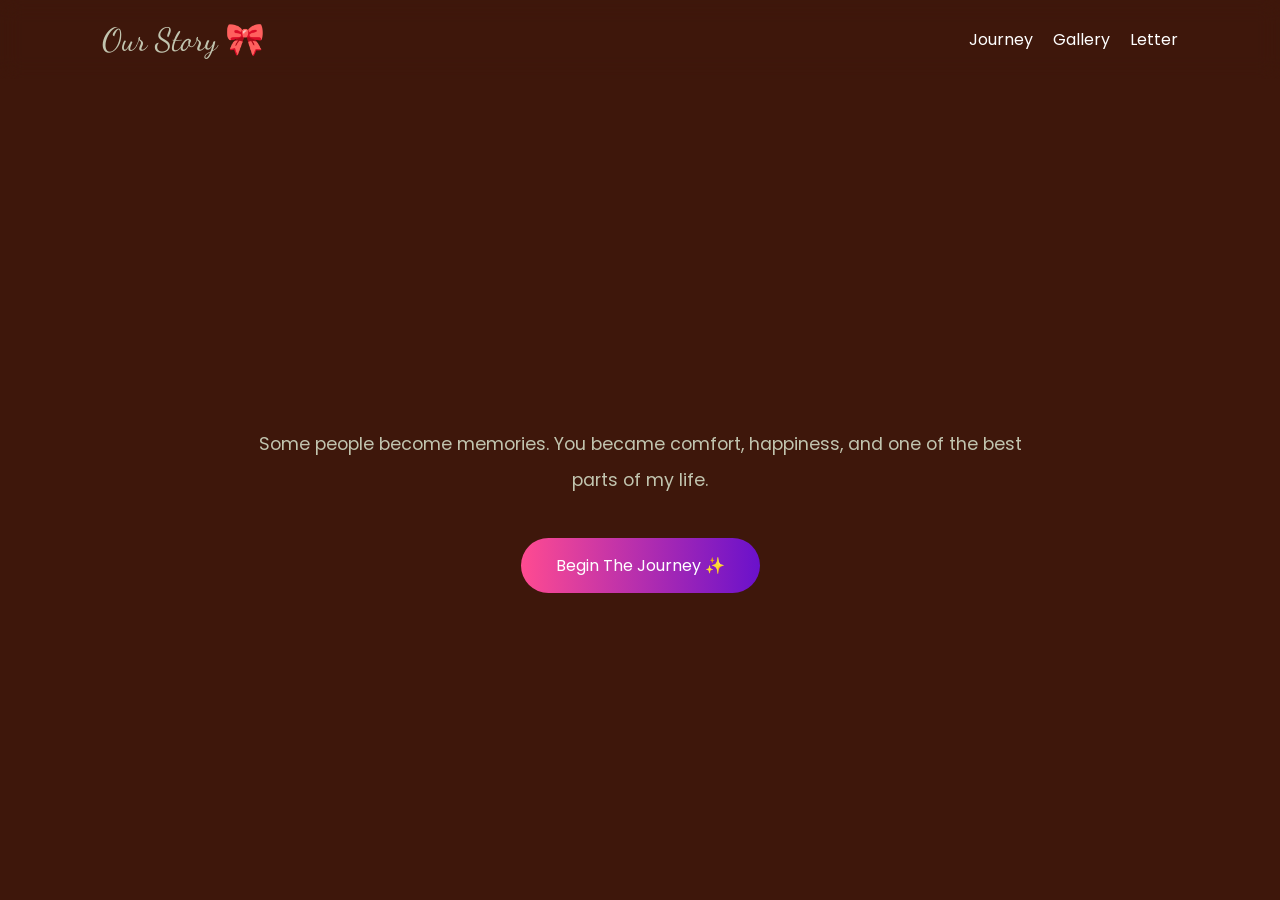
<file: bs/index.html>
<!DOCTYPE html>
<html lang="en">

<head>

    <meta charset="UTF-8">
    <meta name="viewport" content="width=device-width, initial-scale=1.0">

    <title>Happy Birthday ❤️</title>

    <link rel="stylesheet" href="style.css">

    <link href="https://fonts.googleapis.com/css2?family=Poppins:wght@300;400;600&family=Dancing+Script:wght@700&display=swap" rel="stylesheet">

</head>

<body>

    <!-- BACKGROUND VIDEO -->

    <video autoplay muted loop class="bg-video">

        <source src="assets/bg.mp4" type="video/mp4">

    </video>

    <!-- DARK OVERLAY -->

    <div class="overlay"></div>

    <!-- FLOATING HEARTS -->

    <div class="hearts"></div>

    <!-- NAVBAR -->

    <nav class="navbar">

        <div class="logo">
            Our Story 🎀
        </div>

        <div class="nav-links">

            <a href="timeline.html">Journey</a>

            <a href="gallery.html">Gallery</a>

            <a href="letter.html">Letter</a>

        </div>

    </nav>

    <!-- HERO SECTION -->

    <section class="hero">

        <div class="hero-content">

            <h1 class="typing-text"></h1>

            <p>

                Some people become memories.

                You became comfort, happiness, and one of the best parts of my life.

            </p>

            <a href="timeline.html" class="next-btn">

                Begin The Journey ✨

            </a>

        </div>

    </section>

    <script src="script.js"></script>

</body>

</html>
</file>
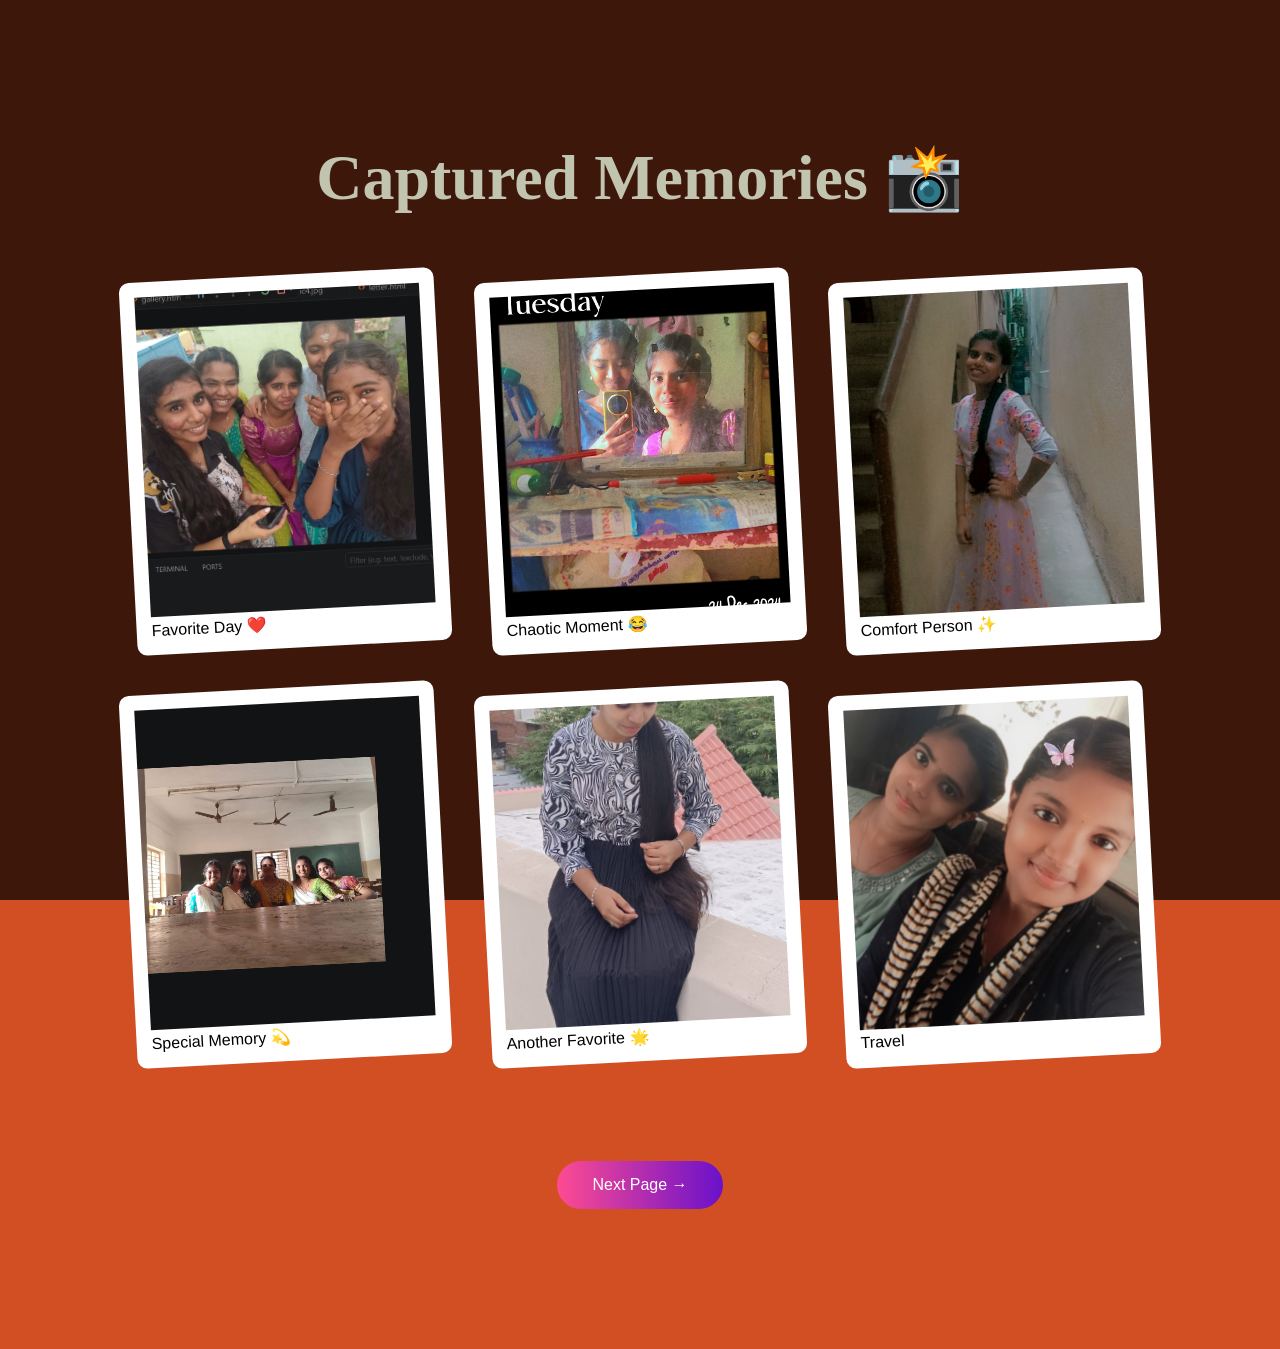
<file: bs/gallery.html>
<!DOCTYPE html>
<html>

<head>

<title>Memories 📸</title>

<link rel="stylesheet" href="style.css">

</head>

<body>

<video autoplay muted loop class="bg-video">
    <source src="assets/bg.mp4" type="video/mp4">
</video>

<div class="overlay"></div>

<div class="hearts"></div>

<section class="page-section">

<h1 class="title">
Captured Memories 📸
</h1>

<div class="polaroid-grid">

<div class="polaroid">
<img src="assets/photos/pic1.jpg">
<p>Favorite Day ❤️</p>
</div>

<div class="polaroid">
<img src="assets/photos/pic2.jpg">
<p>Chaotic Moment 😂</p>
</div>

<div class="polaroid">
<img src="assets/photos/pic3.jpg">
<p>Comfort Person ✨</p>
</div>

<div class="polaroid">
<img src="assets/photos/pic4.jpg">
<p>Special Memory 💫</p>
</div>

<div class="polaroid">
<img src="assets/photos/pic5.jpg">
<p>Another Favorite 🌟</p>
</div>

<div class="polaroid">
<img src="assets/photos/pic6.jpg">
<p>Travel</p>
</div>
</div>

<div class="center">

<a href="letter.html" class="next-btn">
Next Page →
</a>

</div>

</section>

<script src="script.js"></script>

</body>
</html>
</file>
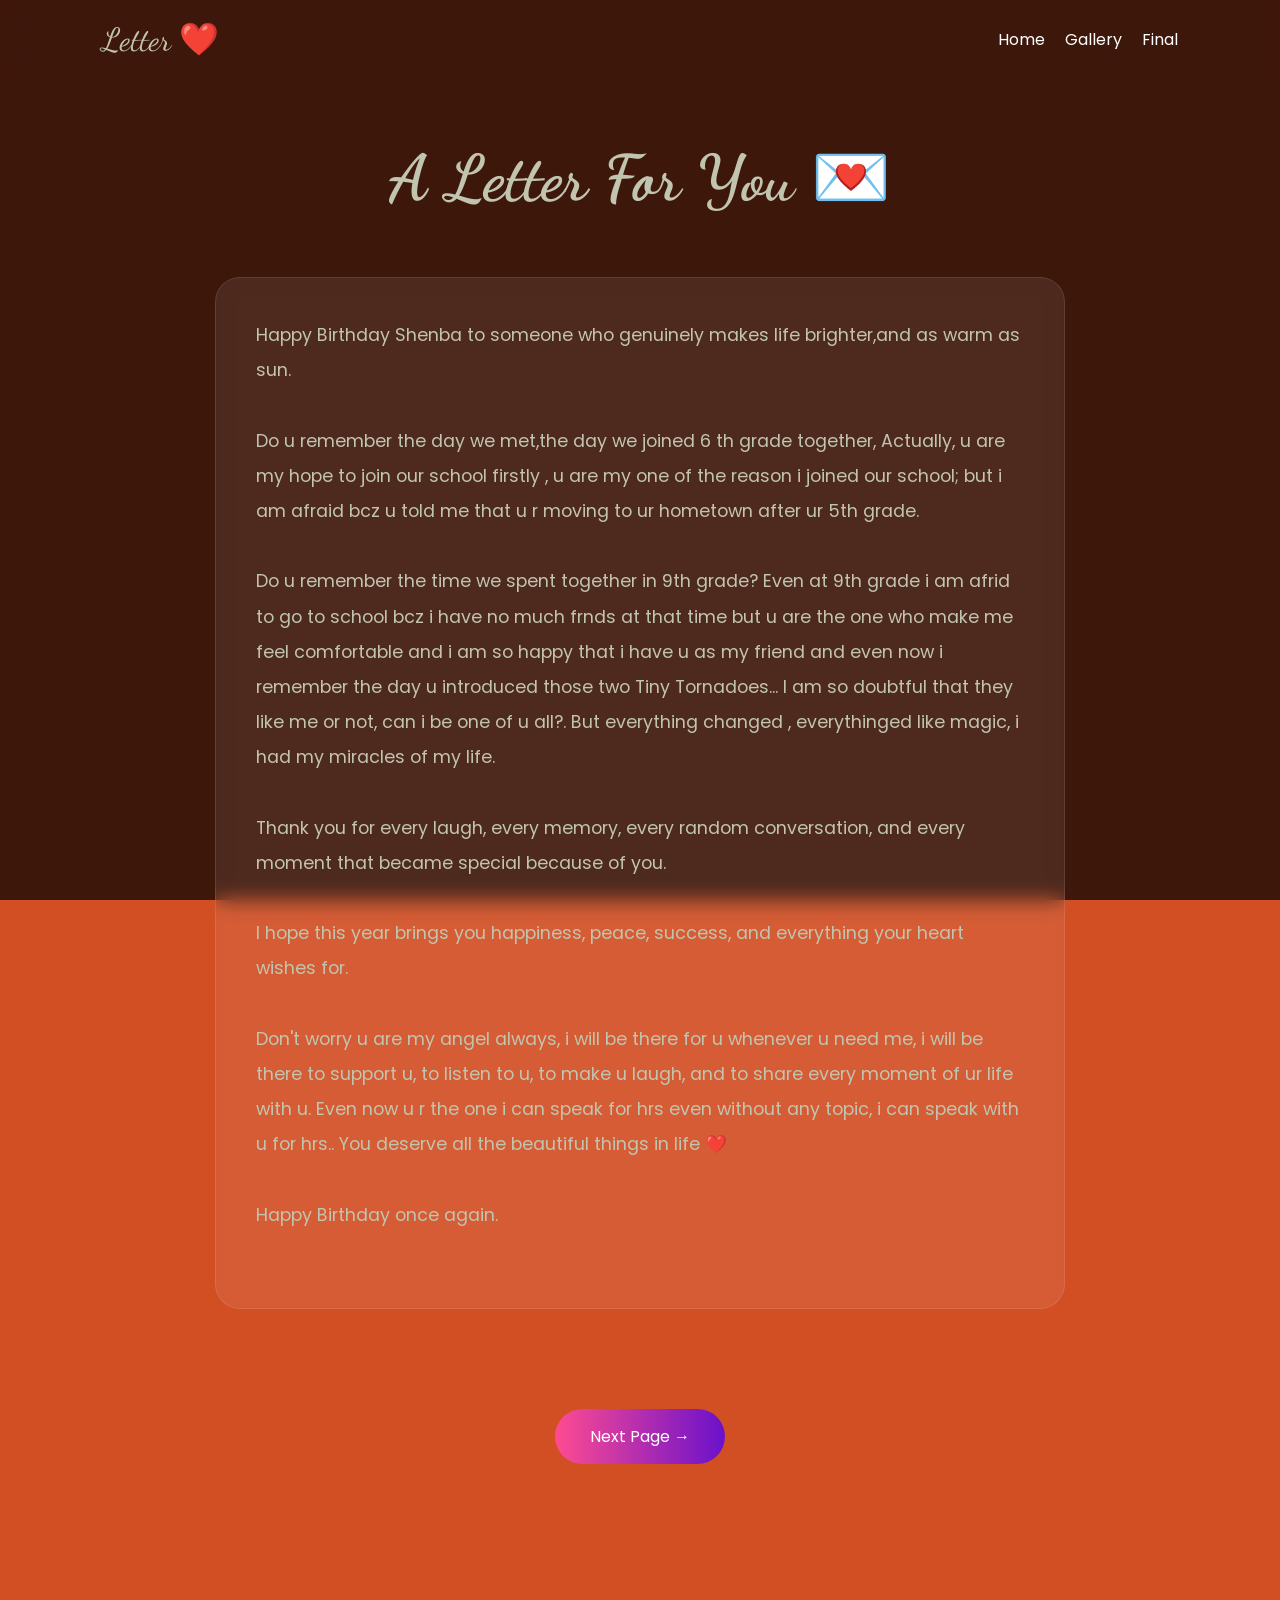
<file: bs/letter.html>
<!DOCTYPE html>
<html lang="en">

<head>

    <meta charset="UTF-8">

    <meta name="viewport" content="width=device-width, initial-scale=1.0">

    <title>Letter 💌</title>

    <link rel="stylesheet" href="style.css">

    <link href="https://fonts.googleapis.com/css2?family=Poppins:wght@300;400;600&family=Dancing+Script:wght@700&display=swap" rel="stylesheet">

</head>

<body>

    <!-- VIDEO -->

    <video autoplay muted loop class="bg-video">

        <source src="assets/bg.mp4" type="video/mp4">

    </video>

    <!-- OVERLAY -->

    <div class="overlay"></div>

    <!-- HEARTS -->

    <div class="hearts"></div>

    <!-- NAVBAR -->

    <nav class="navbar">

        <div class="logo">
            Letter ❤️
        </div>

        <div class="nav-links">

            <a href="index.html">Home</a>

            <a href="gallery.html">Gallery</a>

            <a href="final.html">Final</a>

        </div>

    </nav>

    <!-- MAIN SECTION -->

    <section class="page-section">

        <h1 class="title">

            A Letter For You 💌

        </h1>

        <!-- LETTER BOX -->

        <div class="glass-card letter-box">

            <p>

                Happy Birthday Shenba to someone who genuinely makes life brighter,and as warm as sun.
            </p>
            <br>
            <p>
                Do u remember the day we met,the day we joined 6 th grade together,
                Actually, u are my hope to join our school firstly , u are my one of the reason i joined our school; but i am afraid bcz u told me that u r moving to ur hometown after ur 5th grade. 

            </p>
            <br>

            <p>
                Do u remember the time we spent together in 9th grade? Even at 9th grade i am afrid to go to school bcz i have no much frnds at that time but u are the one who make me feel comfortable and i am so happy that i have u as my friend and even now i remember the day u introduced those two Tiny Tornadoes... 
                I am so doubtful that they like me or not, can i be one of u all?. But everything changed , everythinged like magic, i had my miracles of my life.

            </p>
            <br>

            <p>

                Thank you for every laugh, every memory, every random conversation,
                and every moment that became special because of you.

            </p>

            <br>

            <p>

                I hope this year brings you happiness, peace, success,
                and everything your heart wishes for.

            </p>

            <br>

            <p>
                Don't worry u are my angel always, i will be there for u whenever u need me, i will be there to support u, to listen to u, to make u laugh, and to share every moment of ur life with u.
                Even now u r the one i can speak for hrs even without any topic, i can speak with u for hrs..
                You deserve all the beautiful things in life ❤️

            </p>
            <br>
            <p>

                Happy Birthday once again.

            </p>

            <br>

        </div>

        <!-- VOICE MESSAGE -->



        <!-- BUTTON -->

        <div class="center">

            <a href="memories.html" class="next-btn">

                Next Page →

            </a>

        </div>

    </section>

    <script src="script.js"></script>

</body>

</html>
</file>
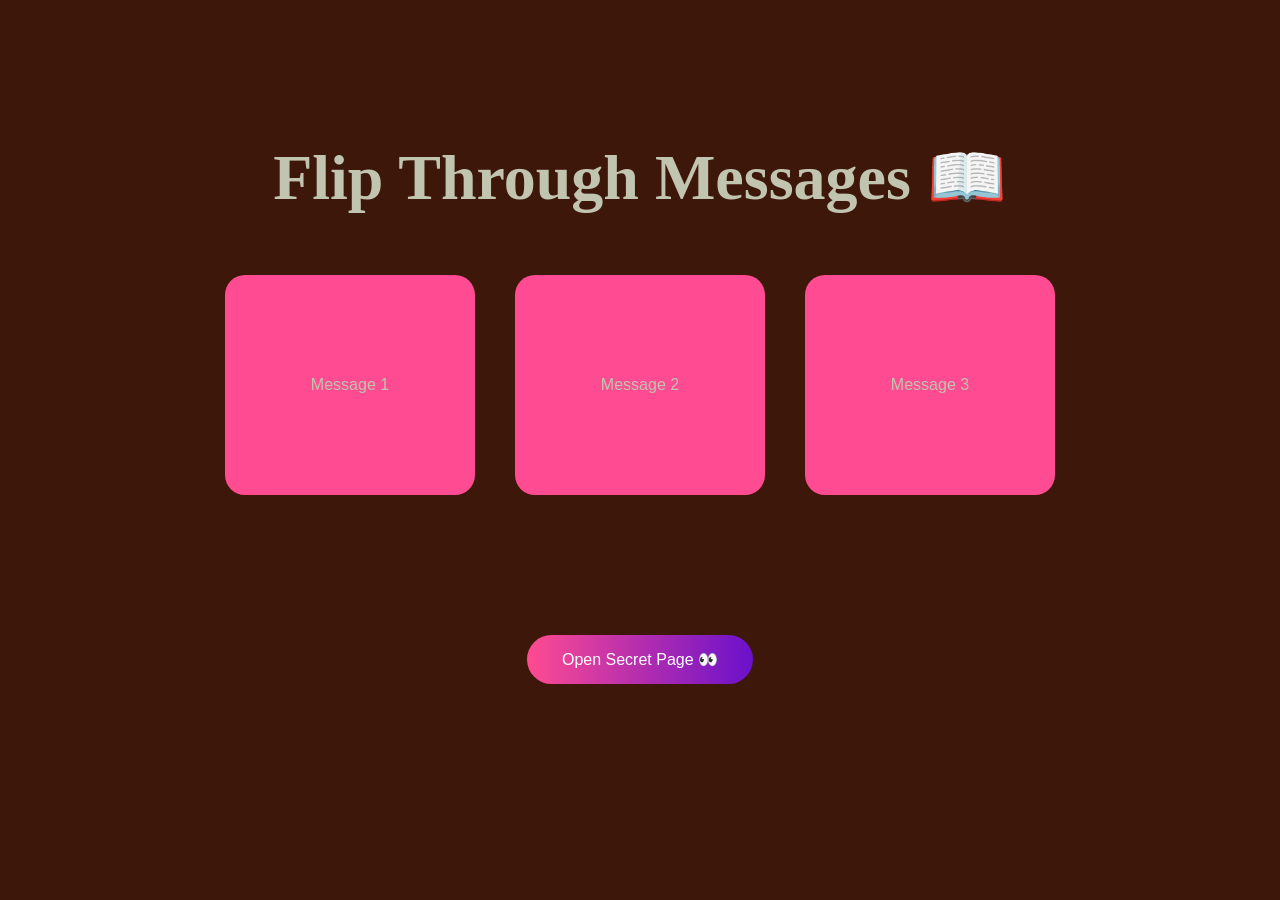
<file: bs/memories.html>
<!DOCTYPE html>
<html>

<head>

<title>Memories 📖</title>

<link rel="stylesheet" href="style.css">

</head>

<body>

<video autoplay muted loop class="bg-video">
    <source src="assets/bg.mp4" type="video/mp4">
</video>

<div class="overlay"></div>

<div class="hearts"></div>

<section class="page-section">

<h1 class="title">
Flip Through Messages 📖
</h1>

<div class="flipbook">

<div class="flip-card">

<div class="flip-inner">

<div class="flip-front">
Message 1
</div>

<div class="flip-back">
Thanku and sry for getting scold from teacher in our 4th grade...
</div>

</div>

</div>

<div class="flipbook">

<div class="flip-card">

<div class="flip-inner">

<div class="flip-front">
Message 2
</div>

<div class="flip-back">
Don't forget our bachelor party and the whole 30 days of celebration!🎉</div>

</div>

</div>

<div class="flip-card">

<div class="flip-inner">

<div class="flip-front">
Message 3
</div>

<div class="flip-back">
I know u ,went madurai for studies but still everytime we want  u to be with us.. and enjoy every moment... 
</div>

</div>

</div>

</div>

<div class="center">

<a href="secret.html" class="next-btn">
Open Secret Page 👀
</a>

</div>

</section>

<script src="script.js"></script>

</body>
</html>
</file>
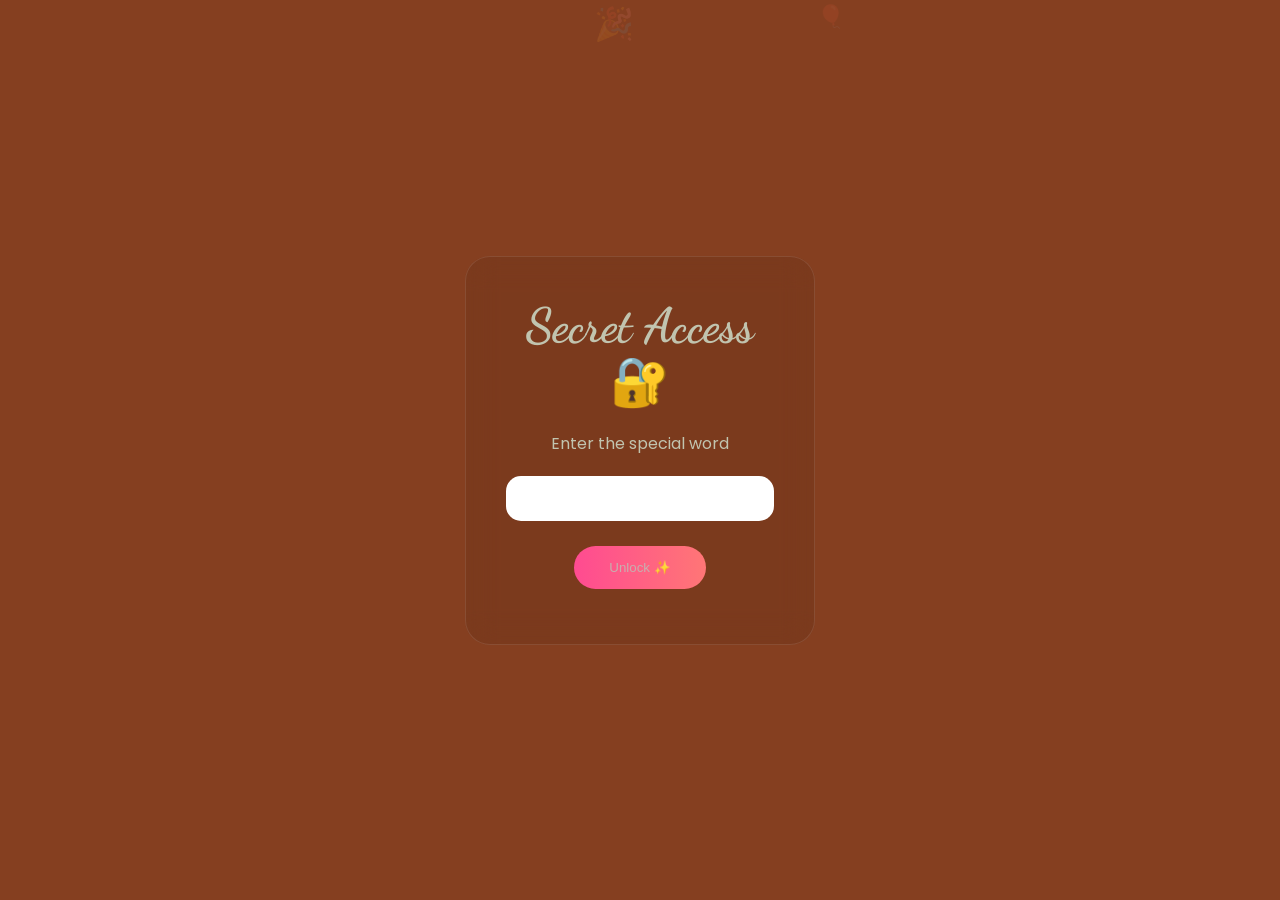
<file: bs/secret.html>
<!DOCTYPE html>
<html>

<head>

<title>Secret ❤️</title>

<link rel="stylesheet" href="style.css">

<link href="https://fonts.googleapis.com/css2?family=Poppins:wght@300;400;600&family=Dancing+Script:wght@700&display=swap" rel="stylesheet">

<style>

/* SECRET PASSWORD SCREEN */

.secret-lock{

    position:fixed;
    width:100%;
    height:100vh;
    background:rgba(139, 67, 34, 0.92);
    display:flex;
    justify-content:center;
    align-items:center;
    z-index:9999;
}

.lock-box{

    width:350px;
    padding:40px;
    border-radius:25px;

    background:rgba(15, 7, 1, 0.08);

    backdrop-filter:blur(15px);

    text-align:center;

    border:1px solid rgba(255,255,255,0.1);
}

.lock-box h1{

    font-family:'Dancing Script',cursive;
    font-size:3rem;
    margin-bottom:20px;
}

.lock-box input{

    width:100%;
    padding:15px;
    border:none;
    border-radius:15px;
    margin-top:20px;
    outline:none;
}

.lock-box button{

    margin-top:25px;
    padding:14px 35px;
    border:none;
    border-radius:40px;

    background:
    linear-gradient(to right,#ff4b91,#ff7676);

    color:rgb(200, 174, 174);

    cursor:pointer;

    transition:0.4s;
}

.lock-box button:hover{

    transform:scale(1.07);
}

#error{

    color:#ff7676;
    margin-top:15px;
}

/* CAKE */

.cake{

    font-size:5rem;
    margin-top:25px;
    animation:bounce 2s infinite;
}

@keyframes bounce{

    0%,100%{
        transform:translateY(0);
    }

    50%{
        transform:translateY(-10px);
    }
}

/* STICKERS */

.sticker{

    position:absolute;
    font-size:2.5rem;
    animation:floatSticker 6s linear infinite;
}

@keyframes floatSticker{

    from{
        transform:translateY(100vh) rotate(0deg);
        opacity:1;
    }

    to{
        transform:translateY(-10vh) rotate(360deg);
        opacity:0;
    }
}

</style>

</head>

<body>

<!-- PASSWORD SCREEN -->

<div class="secret-lock" id="lockScreen">

    <div class="lock-box">

        <h1>
        Secret Access 🔐
        </h1>

        <p>
        Enter the special word
        </p>

        <input type="password" id="secretPassword">

        <button onclick="unlockSecret()">
        Unlock ✨
        </button>

        <p id="error"></p>

       
    </div>

</div>

<!-- BACKGROUND -->

<video autoplay muted loop class="bg-video">

<source src="assets/bg.mp4" type="video/mp4">

</video>

<div class="overlay"></div>

<div class="hearts"></div>

<!-- STICKERS -->

<div id="stickers"></div>

<!-- SECRET CONTENT -->

<section class="hero" id="secretContent" style="display:none;">

<div class="hero-content">

<h1>
You Found The Secret ❤️
</h1>

<p>

You are one of the rare people who made life feel happier,
lighter, and more beautiful.

</p>



<a href="final.html" class="next-btn">

Continue ✨

</a>

</div>

</section>

<script src="script.js"></script>

<script>

/* PASSWORD */

function unlockSecret(){

    const pass =
    document.getElementById("secretPassword").value;

    const correctPassword = "im ju gyeong";

    if(pass === correctPassword){

        document.getElementById("lockScreen")
        .style.display = "none";

        document.getElementById("secretContent")
        .style.display = "flex";

    }else{

        document.getElementById("error")
        .innerHTML = "Wrong password ❤️";
    }
}

/* STICKERS */

const stickers = [
"🎉",
"🎂",
"✨",
"💖",
"🌸",
"🎈",
"🧸",
"🍰",
"💫",
"💕"
];

function createSticker(){

    const sticker =
    document.createElement("div");

    sticker.classList.add("sticker");

    sticker.innerHTML =
    stickers[Math.floor(Math.random()*stickers.length)];

    sticker.style.left =
    Math.random() * 100 + "vw";

    sticker.style.animationDuration =
    Math.random() * 3 + 4 + "s";

    sticker.style.fontSize =
    Math.random() * 25 + 20 + "px";

    document.getElementById("stickers")
    .appendChild(sticker);

    setTimeout(()=>{

        sticker.remove();

    },7000);
}

setInterval(createSticker,400);

</script>

</body>
</html>
</file>
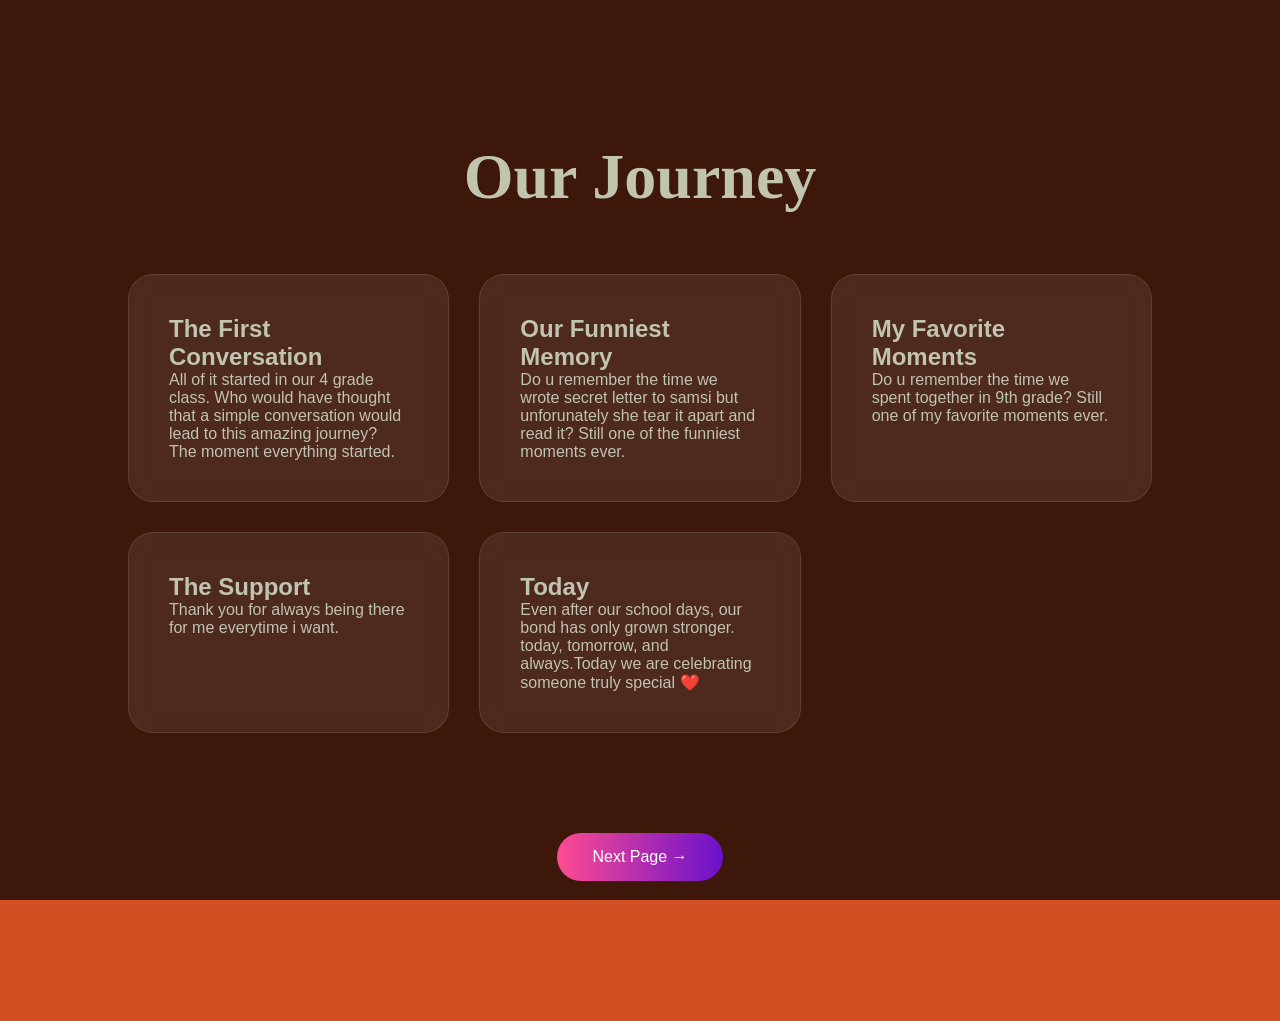
<file: bs/timeline.html>
<!DOCTYPE html>
<html>

<head>

<title>Journey ✨</title>

<link rel="stylesheet" href="style.css">

</head>

<body>

<video autoplay muted loop class="bg-video">
    <source src="assets/bg.mp4" type="video/mp4">
</video>

<div class="overlay"></div>

<div class="hearts"></div>

<section class="page-section">

<h1 class="title">
Our Journey 
</h1>

<div class="timeline-grid">

<div class="glass-card">

<h2>The First Conversation</h2>

<p>
All of it started in our 4 grade class. Who would have thought that a simple conversation would lead to this amazing journey?
The moment everything started.

</p>

</div>

<div class="glass-card">

<h2>Our Funniest Memory</h2>

<p>

Do u remember the time we wrote secret letter to samsi but unforunately she tear it apart and read it? Still one of the funniest moments ever.

</p>

</div>

<div class="glass-card">

<h2>My Favorite Moments</h2>

<p>

Do u remember the time we spent together in 9th grade? Still one of my favorite moments ever.

</p>

</div>

<div class="glass-card">

<h2>The Support</h2>

<p>

Thank you for always being there for me everytime i want.

</p>

</div>

<div class="glass-card">

<h2>Today</h2>

<p>
Even after our school days, our bond has only grown stronger. 
today, tomorrow, and always.Today we are celebrating someone truly special ❤️

</p>

</div>

</div>

<div class="center">

<a href="gallery.html" class="next-btn">
Next Page →
</a>

</div>

</section>

<script src="script.js"></script>

</body>
</html>
</file>
<file: bs/style.css>
*{
margin:0;
padding:0;
box-sizing:border-box;
}

body{
font-family:'Poppins',sans-serif;
background:rgb(210, 79, 36);
color:rgb(193, 196, 175);
overflow-x:hidden;
}

/* VIDEO */

.bg-video{
position:fixed;
top:0;
left:0;
width:100%;
height:100%;
object-fit:cover;
z-index:-3;
}

.overlay{
position:fixed;
width:100%;
height:100%;
background:rgba(0,0,0,0.7);
z-index:-2;
}

/* NAVBAR */

.navbar{
position:fixed;
width:100%;
padding:20px 8%;
display:flex;
justify-content:space-between;
align-items:center;
backdrop-filter:blur(10px);
z-index:1000;
}

.logo{
font-size:2rem;
font-family:'Dancing Script',cursive;
}

.nav-links{
display:flex;
gap:20px;
}

.nav-links a{
color:white;
text-decoration:none;
}

/* HERO */

.hero{
height:100vh;
display:flex;
justify-content:center;
align-items:center;
text-align:center;
padding:20px;
}

.hero-content{
max-width:800px;
animation:fadeUp 2s ease;
}

.hero h1{
font-size:6rem;
font-family:'Dancing Script',cursive;
margin-bottom:20px;
}

.hero p{
line-height:2;
font-size:1.1rem;
}

/* BUTTON */

.next-btn,
.final-btn{

display:inline-block;
margin-top:40px;
padding:15px 35px;
border:none;
border-radius:50px;
background:linear-gradient(to right,#ff4b91,#6a11cb);
color:white;
text-decoration:none;
cursor:pointer;
transition:0.4s;
}

.next-btn:hover,
.final-btn:hover{

transform:scale(1.08);

}

/* PAGE */

.page-section{
padding:120px 10%;
}

/* TITLE */

.title{
text-align:center;
font-size:4rem;
margin-bottom:60px;
font-family:'Dancing Script',cursive;
}

/* GLASS */

.glass-card{
background:rgba(255,255,255,0.08);
padding:40px;
border-radius:25px;
backdrop-filter:blur(10px);
border:1px solid rgba(255,255,255,0.1);
}

/* TIMELINE */

.timeline-grid{
display:grid;
grid-template-columns:repeat(auto-fit,minmax(250px,1fr));
gap:30px;
}

/* POLAROID */

.polaroid-grid{
display:grid;
grid-template-columns:repeat(auto-fit,minmax(250px,1fr));
gap:40px;
}

.polaroid{
background:white;
padding:15px;
color:black;
border-radius:10px;
transform:rotate(-3deg);
transition:0.5s;
}

.polaroid:hover{
transform:scale(1.08);
}

.polaroid img{
width:100%;
height:320px;
object-fit:cover;
}

/* LETTER */

.letter-box{
max-width:800px;
margin:auto;
line-height:2;
font-size:1.1rem;
}

.voice-box{
margin-top:50px;
text-align:center;
}

/* FLIPBOOK */

.flipbook{
display:flex;
justify-content:center;
gap:40px;
flex-wrap:wrap;
}

.flip-card{
width:250px;
height:220px;
perspective:1000px;
}

.flip-inner{
width:100%;
height:100%;
transition:transform 1s;
transform-style:preserve-3d;
position:relative;
}

.flip-card:hover .flip-inner{
transform:rotateY(180deg);
}

.flip-front,
.flip-back{

position:absolute;
width:100%;
height:100%;
display:flex;
justify-content:center;
align-items:center;
border-radius:20px;
backface-visibility:hidden;
padding:20px;
}

.flip-front{
background:#ff4b91;
}

.flip-back{
background:#6a11cb;
transform:rotateY(180deg);
}

/* HEARTS */

.hearts{
position:fixed;
width:100%;
height:100%;
pointer-events:none;
z-index:-1;
}

.heart{
position:absolute;
animation:float 6s linear infinite;
}

@keyframes float{

from{
transform:translateY(100vh);
opacity:1;
}

to{
transform:translateY(-10vh);
opacity:0;
}

}

@keyframes fadeUp{

from{
opacity:0;
transform:translateY(40px);
}

to{
opacity:1;
transform:translateY(0);
}

}

/* CENTER */

.center{
text-align:center;
margin-top:60px;
}

/* MOBILE */

@media(max-width:768px){

.hero h1{
font-size:3.5rem;
}

.title{
font-size:2.5rem;
}

}

/* PAGE SECTION */

.page-section{
    min-height:100vh;
    padding:140px 10%;
}

/* LETTER */

.letter-box{
    max-width:850px;
    margin:auto;
    line-height:2;
    font-size:1.1rem;
}

/* VOICE BOX */

.voice-box{
    max-width:600px;
    margin:50px auto;
    text-align:center;
}

.voice-box h2{
    margin-bottom:25px;
}

/* CENTER */

.center{
    text-align:center;
}

/* AUDIO */

audio{
    width:100%;
    margin-top:20px;
}

/* TYPING */

.typing-text{
    min-height:100px;
}

/* HEARTS */

.hearts{
    position:fixed;
    width:100%;
    height:100%;
    pointer-events:none;
    z-index:-1;
    overflow:hidden;
}

.heart{
    position:absolute;
    bottom:-10vh;
    animation:floatUp linear forwards;
}

@keyframes floatUp{

    from{
        transform:translateY(0);
        opacity:1;
    }

    to{
        transform:translateY(-120vh);
        opacity:0;
    }

}
</file>
